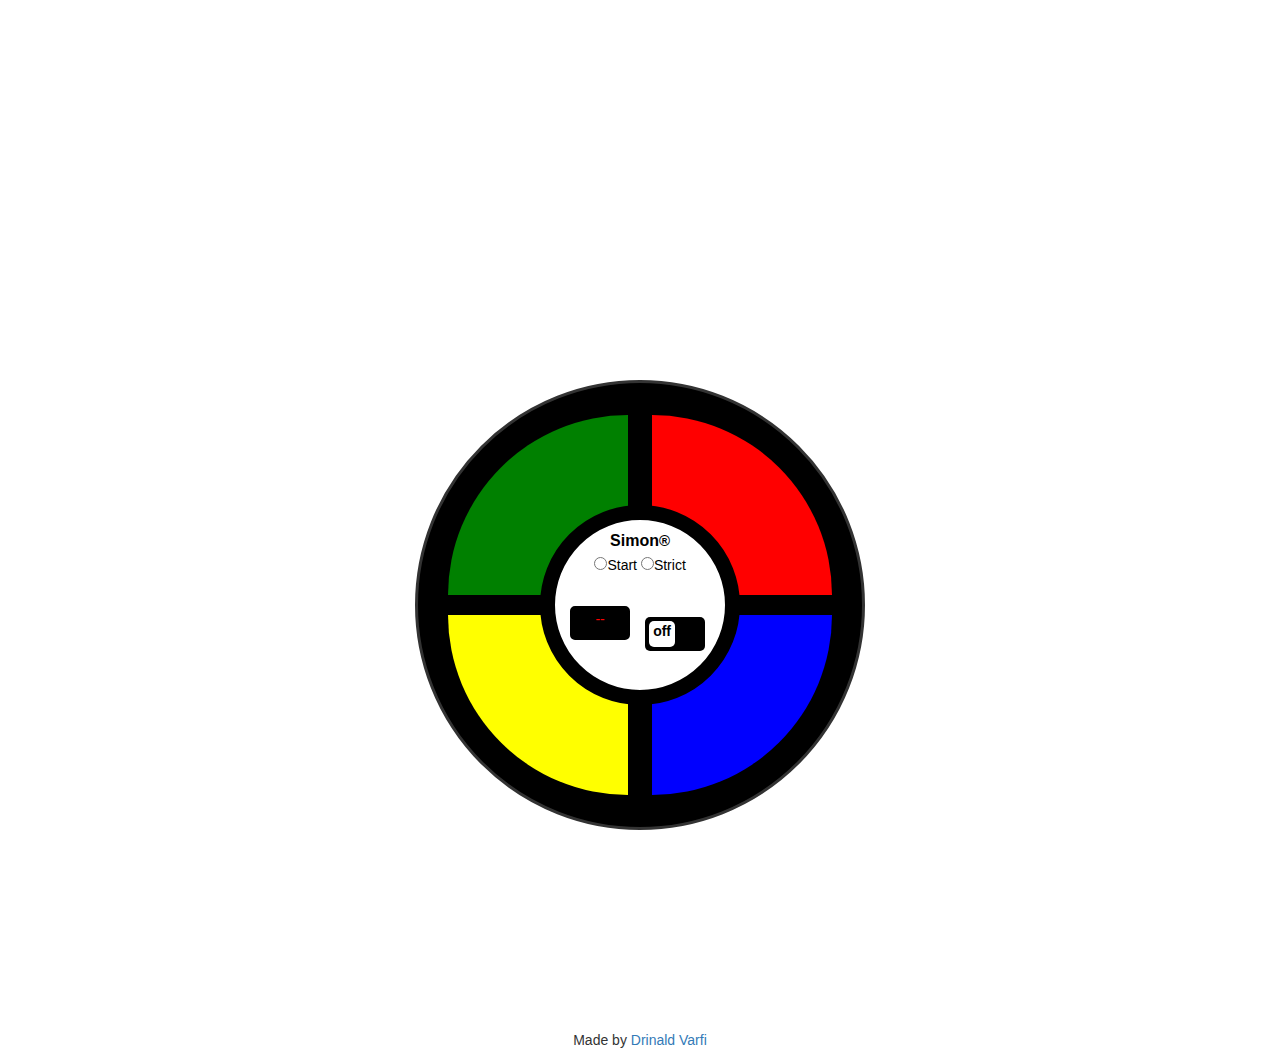
<file: Simon Game/index.html>
<html>
	<head>
		<meta name="viewport" content="width=device-width, initial-scale=1" charset="utf-8">
			<title>Simon Game</title>
		<link rel="stylesheet" href="https://maxcdn.bootstrapcdn.com/bootstrap/3.3.7/css/bootstrap.min.css">
		<link rel="stylesheet" type="text/css" href="css/style.css">
	</head>
	<body>
		<div id="main">
			<button class="button" id="btn-1"></button><!--green-->
			<button class="button" id="btn-2"></button></br><!--red-->
			<button class="button" id="btn-3"></button><!--yellow-->
			<button class="button" id="btn-4"></button><!--blue-->
		<div id="center">
			<div id="simon">Simon<div id="small">®</div></div>
			<form>
				<input id="start"type="radio" value="start">Start
				<input id="strict" type="radio" value="strict">Strict
			</form>
			<div id="count">--</div>
			<label class="switch">
				<input type="checkbox">
				<div class="slider round"></div>
			</label>
		</div>
		</div>
		<audio id="1"><source src="https://s3.amazonaws.com/freecodecamp/simonSound1.mp3"></audio>
		<audio id="2"><source src="https://s3.amazonaws.com/freecodecamp/simonSound2.mp3"></audio>
		<audio id="3"><source src="https://s3.amazonaws.com/freecodecamp/simonSound3.mp3"></audio>
		<audio id="4"><source src="https://s3.amazonaws.com/freecodecamp/simonSound4.mp3"></audio>
		<audio id="5"><source src="https://hydra-media.cursecdn.com/dota2.gamepedia.com/3/31/Pain_deny_03.mp3"></audio>
		<audio id="6"><source src="https://hydra-media.cursecdn.com/dota2.gamepedia.com/7/7d/Pain_deny_06.mp3"></audio>
		<audio id="7"><source src="https://hydra-media.cursecdn.com/dota2.gamepedia.com/0/07/Pain_deny_09.mp3"></audio>
		<audio id="8"><source src="https://hydra-media.cursecdn.com/dota2.gamepedia.com/1/17/Pain_deny_08.mp3"></audio>

		<p id="credits"> Made by <a target="_blank"href="https://codepen.io/Drinald">Drinald Varfi</a></p>
		<script src="https://cdnjs.cloudflare.com/ajax/libs/jquery/3.1.1/jquery.min.js"></script>
		<script src="javascript.js"></script>
	</body>
</html>
</file>
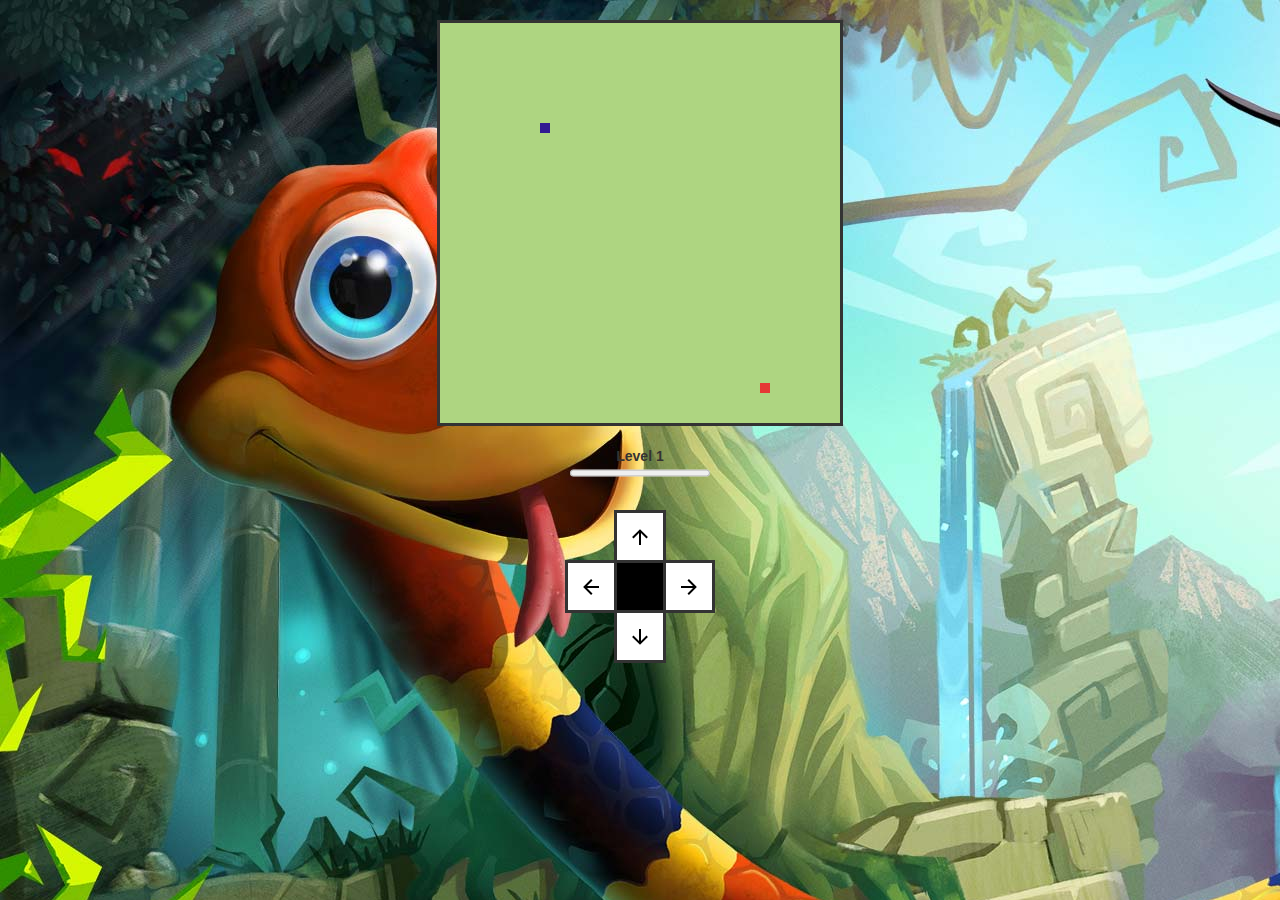
<file: Snake Game/index.html>
<html>
	<head>
		<meta name="viewport" content="width=device-width, initial-scale=1" charset="utf-8">
			<title>Snake Game</title>
		<link rel="stylesheet" href="https://maxcdn.bootstrapcdn.com/bootstrap/3.3.7/css/bootstrap.min.css">
		<link rel="stylesheet" type="text/css" href="css/style.css">
	</head>
	<body>
		<div id="display">
			<canvas id="table"></canvas>
			<div id="lvl"> Level 1</div>
			<progress id="bar" class="w3-blue" name="bar" max="10" value="0"></progress>
			<div></div>
		</div>
	<table>
		<tr>
			<td></td>
			<td class="button" id="up"><svg width="24" height="24" viewBox="0 0 24 24">
			<path d="M13,20H11V8L5.5,13.5L4.08,12.08L12,4.16L19.92,12.08L18.5,13.5L13,8V20Z"></path>
			</svg></td>
			<td></td>
		</tr>
		<tr>
			<td class="button" id="left"><svg width="24" height="24" viewBox="0 0 24 24">
			<path d="M20,11V13H8L13.5,18.5L12.08,19.92L4.16,12L12.08,4.08L13.5,5.5L8,11H20Z"></path>
			</svg></td>
			<td id="middleField"></td>
			<td class="button" id="right"><svg width="24" height="24" viewBox="0 0 24 24">
			<path d="M4,11V13H16L10.5,18.5L11.92,19.92L19.84,12L11.92,4.08L10.5,5.5L16,11H4Z"></path>
			</svg></td>
		</tr>
		<tr>
			<td></td>
			<td class="button" id="down"><svg width="24" height="24" viewBox="0 0 24 24">
			<path d="M11,4H13V16L18.5,10.5L19.92,11.92L12,19.84L4.08,11.92L5.5,10.5L11,16V4Z"></path>
			</svg></td>
			<td></td>
		</tr>
	</table>
	<script src="https://cdnjs.cloudflare.com/ajax/libs/jquery/3.1.1/jquery.min.js"></script>
	<script src="javascript.js"></script>
	</body>
</html>
</file>
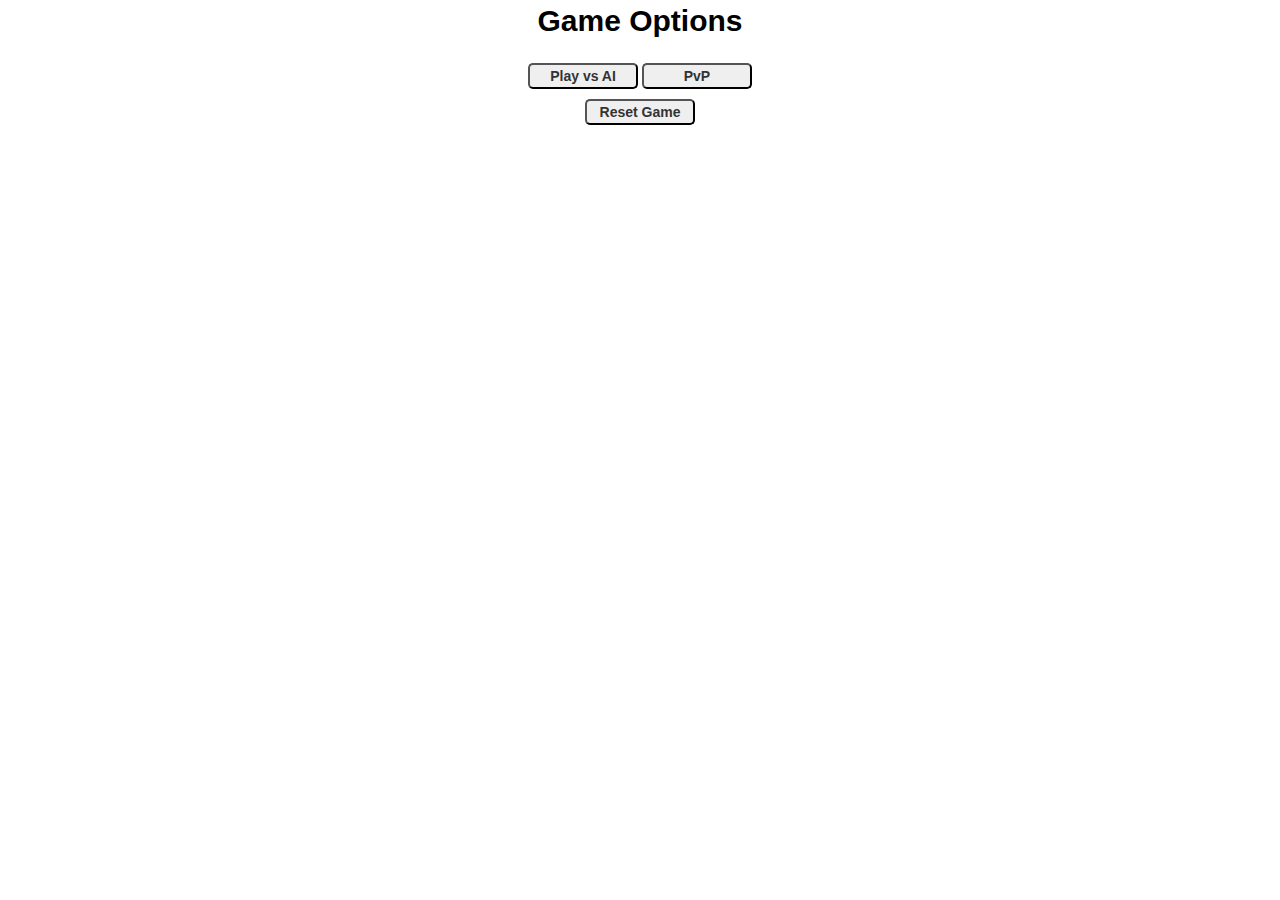
<file: Tic Tac Toe/index.html>
<html>
<head>
<meta name="viewport" content="width=device-width, initial-scale=1" charset="utf-8">
<title>Tic Tac Toe </title>
<link rel="stylesheet" href="https://maxcdn.bootstrapcdn.com/bootstrap/3.3.7/css/bootstrap.min.css">
<link rel="stylesheet" type="text/css" href="css/style.css">
</head>
<body>
<div id="body" class="text-center">
<p id="title">Game Options</p>
  <input type="button" id="playerOne" class="text-center"value="Play vs AI">
  <input type="button" id="playerTwo"class="text-center"value="PvP">
  <p id="intro"style="display:none"> Choose between X and O</p>
  <input style="display:none"type="button" id="Xplayer" class="text-center"value="X">
  <input style="display:none" type="button" id="Oplayer" class="text-center"value="O">
<div id="victory" style="display:none"></div>
  <table style="display:none" id="table">
  <tr>
    <td id="1" style="text-overflow"></td><td id="2"></td><td id="3"></td>
  </tr>
  <tr>
    <td id="4"></td><td id="5"></td><td id="6"></td>
  </tr>
  <tr>
    <td id="7"></td><td id="8"></td><td id="9"></td>
  </tr>
  </table></br>
  <input id="reset" type="button" value="Reset Game">
</div>
<script src="https://cdnjs.cloudflare.com/ajax/libs/jquery/3.1.1/jquery.min.js"></script>
<script src="https://maxcdn.bootstrapcdn.com/bootstrap/3.3.7/js/bootstrap.min.js"></script>
<script src="javascript.js"></script>
</body>
</html>
</file>
<file: Simon Game/css/style.css>
body{
  background-image:url('http://orig13.deviantart.net/e097/f/2014/110/0/e/destiny__qhd_by_in3xplicit-d4mr13d.jpg');
  background-size:1900px 1200px;
 
  text-align:center;
}
.switch {
  position: relative;
  display: inline-block;
  width: 60px;
  height: 34px;
  left:35px;
  top:28px;
}
.slider {
  position: absolute;
  cursor: pointer;
  top: 0;
  left: 0;
  right: 0;
  bottom: 0;
  background-color: black;
  -webkit-transition: .4s;
  transition: .4s;
  border-radius:5px;
}

.slider:before {
  position: absolute;
  content: "off";
  height: 26px;
  width: 26px;
  left: 4px;
  bottom: 4px;
  background-color: white;
  -webkit-transition: .4s;
  transition: .4s;
  border-radius:5px;
}

input:checked + .slider:before {
  content: "on";
  -webkit-transform: translateX(26px);
  -ms-transform: translateX(26px);
  transform: translateX(26px);
}
#count{
position:absolute;
  left:15px;
  bottom:50px;
  border:solid;
  Border-radius:5px;
  background-color:black;
  border-color:black;
  color:red;
  width:60px;
  height:34px;
}
#simon{
  display:inline-block;
  margin-top:10px;
  font-weight:bold;
  font-size:16px;
}
#small{
  display:inline-block;
  font-size:15px;
}

#btn-1{
  margin-top:32px;
  border-top-left-radius:100%;
  height:180px;
  width:180px;
  display:inline-block;
  background-color:green;
}


#btn-2{
  border-top-right-radius:100%;
  height:180px;
  width:180px;
  display:inline-block;
  background-color:red;
}


#btn-3{
  border-bottom-left-radius:100%;
  height:180px;
  width:180px;
  display:inline-block;
  background-color:yellow;
}


#btn-4{
  border-bottom-right-radius:100%;
  height:180px;
  width:180px;
  display:inline-block;
  background-color:blue; 
}

button{
  cursor:pointer;
  outline:none !important;
  margin:10px;
  border:none;
}

#center{
  color:black;
  background-color:white;
  position:absolute;
  border:solid;
  border-width:15px;
  border-color:black;
  border-radius:100%;
  height:200px;
  width:200px;
  left:27.5%;
  top:27.5%;
}
#main{
 background-color:black;
 overflow:auto;
 border-radius:100%;
 position:relative;
 margin: 380px auto auto auto;
 float:center;
 border:solid;
 width:450px;
 height:450px; 
}
input{
  cursor:pointer;
}
#credits{
  margin-top:200px;
}
</file>
<file: Snake Game/css/style.css>
body {
	background-image:url('snake_background.jpg');
	text-align:center;
}
canvas {
	background-color:#AED581;
	position:relative;
	margin:20px;
	border:solid;
}
#lvl {
	font-weight:bold;
}
table {
	position:relative;
	margin:auto;
	margin-top:30px;
	width:150px;
	height:150px;
}
.button {
	border:solid;
	background-color:white;
	text-align:center;
	align-content:center;
	font-size:30px;
	width:50px;
	height:50px;
}
.button:hover{
	background-color:#81D4FA;
	cursor:pointer;
}
.button:active{
	background-color:#039BE5;
}
#middleField{
	background-color:black;
}
</file>
<file: Tic Tac Toe/css/style.css>
body{background-image:url('https://raw.githubusercontent.com/Drinald/portofolio/master/Tic%20Tac%20Toe/css/Tic-tac-toe.jpg');
}
#title{
  font-size:30px;
  color:black;
  font-weight:900;
  background-color:
}
#victory{
  font-size:30px;
  color:black;
  font-weight:900;
  background-color:
}
#playerOne{
  font-weight:700;
  border-radius:5px;
  width:110px;
  margin:10px auto 10px auto;
}
#playerTwo{
  font-weight:700;
  border-radius:5px;
  width:110px;
  margin:10px auto 10px auto;
}
#reset{
font-weight:700;
  border-radius:5px;
  width:110px;
}
table{
 table-layout:fixed;
 border-radius:10px;
 background-color:black;
 color:black;
 border:solid;
  padding:0px;
 border-collapse:separate;
 margin:20px auto 20px auto;
  cursor:pointer;
}
tr td{
  font-size:90px;
  word-wrap:break-word;
  background-color:lightblue;
  border-radius:5px;
  border-collapse:collapse;
  color:black;
  border:solid;
  width:150px;
  height:150px;
  padding:0px;
  margin:0px;
  cursor:pointer;
  text-align:center;
}
#intro{
  color:black;
  font-weight:700;
}
#Xplayer{
  font-weight:700;
  border-radius:5px;
  width:40px;
  margin:10px auto 40px auto;
}
#Oplayer{
  font-weight:700;
  border-radius:5px;
  width:40px;
  margin:10px auto 40px auto;
}
</file>
